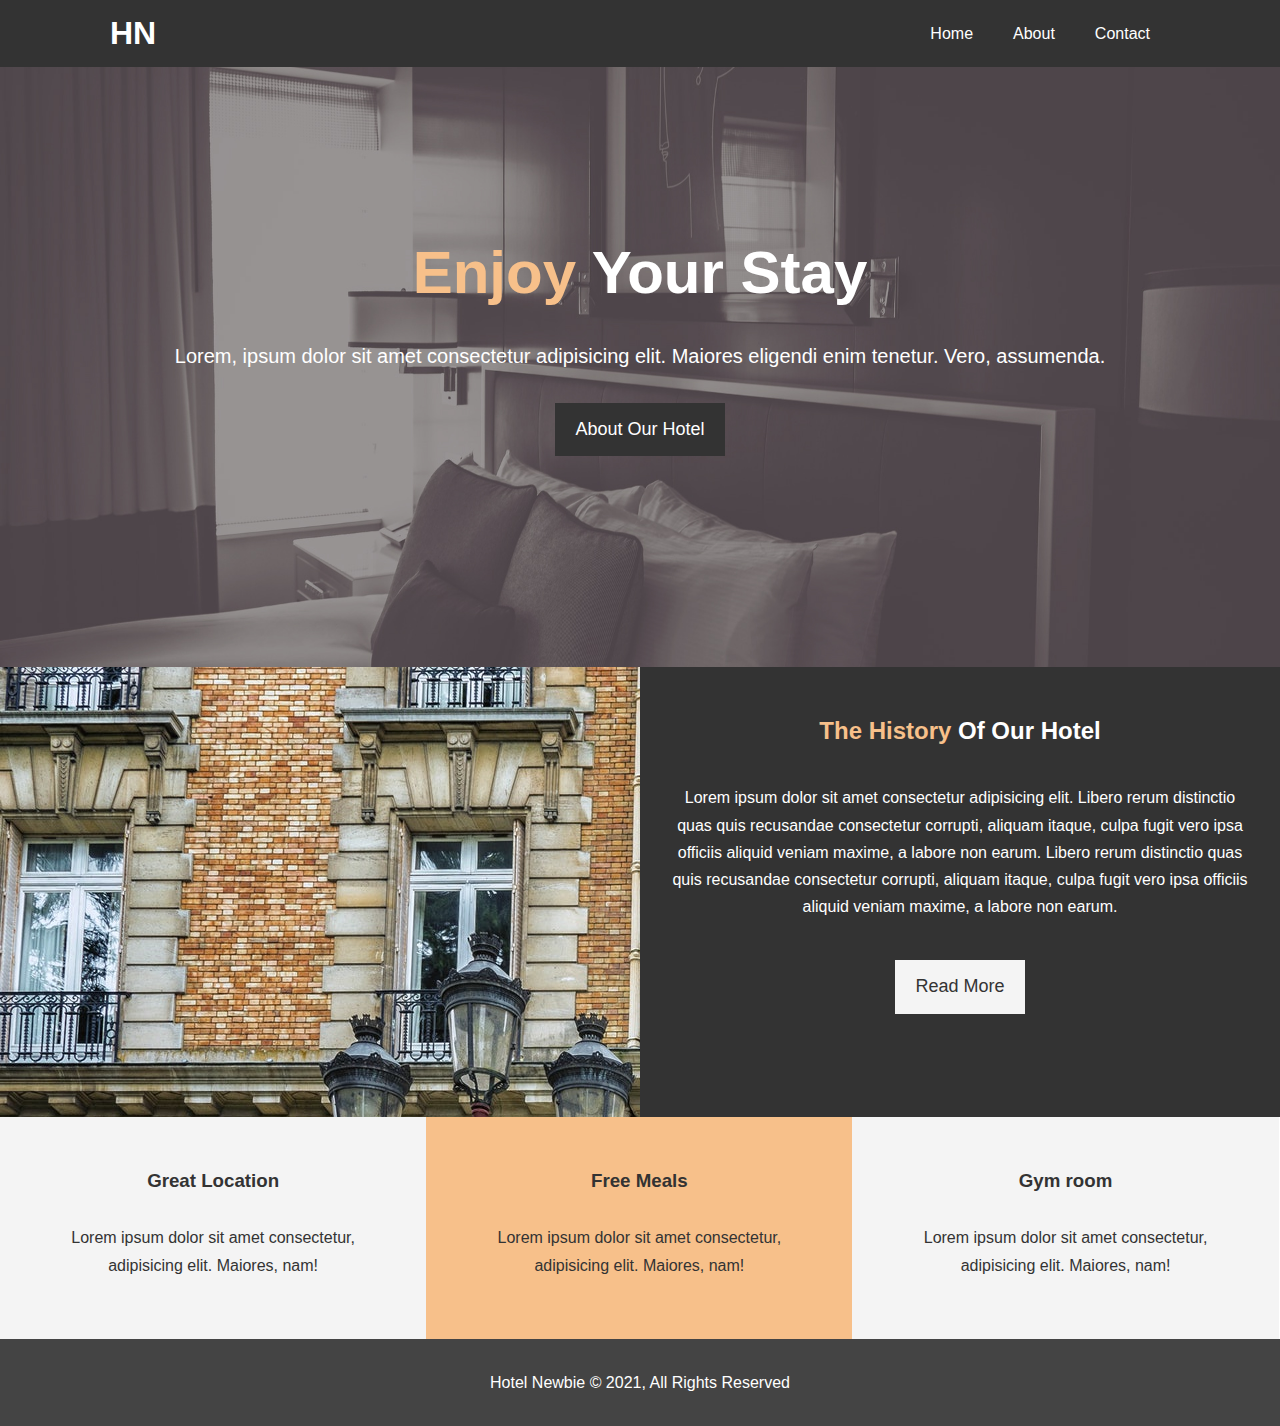
<file: index.html>
<!DOCTYPE html>
<html lang="en">
<head>
    <meta charset="UTF-8">
    <meta http-equiv="X-UA-Compatible" content="IE=edge">
    <meta name="viewport" content="width=device-width, initial-scale=1.0">
    <meta name="description" content="Welcome to my hotel.">
    <link rel="stylesheet" href="https://use.fontawesome.com/releases/v5.6.1/css/all.css" 
    integrity="sha384-gfdkjb5BdAXd+lj+gudLWI+BXq4IuLW5IT+brZEZsLFm++aCMlF1V92rMkPaX4PP" crossorigin="anonymous">
    <link rel="stylesheet" href="css/style.css">
    <link rel="stylesheet" media="screen and (max-width: 768px)" href="css/mobile.css">
    <title>Hotel Newbie | Welcome</title>
</head>
<body>
    <header>
        <nav id="navbar">
            <div class="container">
                <h1 class="logo"><a href="index.html">HN</a></h1>
                <ul>
                    <li><a class="current" href="index.html">Home</a></li>
                    <li><a href="about.html">About</a></li>
                    <li><a href="contact.html">Contact</a></li>
                </ul>
            </div>
        </nav>
        <div id="showcase">
            <div class="container">
                <div class="showcase-content">
                    <h1><span class="text-primary">Enjoy</span> Your Stay</h1>
                    <p class="lead">Lorem, ipsum dolor sit amet consectetur adipisicing elit. Maiores eligendi enim tenetur. 
                        Vero, assumenda.</p>
                        <a class="btn" href="about.html">About Our Hotel</a>
                </div>
            </div>
        </div>
    </header>
    <section id="home-info" class="bg-dark">
        <div class="info-img"></div>
        <div class="info-content">
            <h2><span class="text-primary">The History</span> Of Our Hotel</h2>
            <p>Lorem ipsum dolor sit amet consectetur adipisicing elit. Libero rerum distinctio quas
                 quis recusandae consectetur corrupti, aliquam itaque, culpa fugit vero ipsa officiis 
                 aliquid veniam maxime, a labore non earum. Libero rerum distinctio quas
                 quis recusandae consectetur corrupti, aliquam itaque, culpa fugit vero ipsa officiis 
                 aliquid veniam maxime, a labore non earum.
            </p>
            <a href="about.html" class="btn btn-light">Read More</a>
        </div>
    </section>
    <section id="features">
        <div class="box bg-light">
            <i class="fas fa-hotel fa-3x"></i>
            <h3>Great Location</h3>
            <p>Lorem ipsum dolor sit amet consectetur, adipisicing elit. Maiores, nam!</p>
        </div>
        <div class="box bg-primary">
            <i class="fas fa-utensils fa-3x"></i>
            <h3>Free Meals</h3>
            <p>Lorem ipsum dolor sit amet consectetur, adipisicing elit. Maiores, nam!</p>
        </div>
        <div class="box bg-light">
            <i class="fas fa-dumbbell fa-3x"></i>
            <h3>Gym room</h3>
            <p>Lorem ipsum dolor sit amet consectetur, adipisicing elit. Maiores, nam!</p>
        </div>
    </section>
    <div class="clr"></div>
    <footer id="main-footer">
        <p>Hotel Newbie &copy; 2021, All Rights Reserved</p>
    </footer>

</body>
</html>
</file>
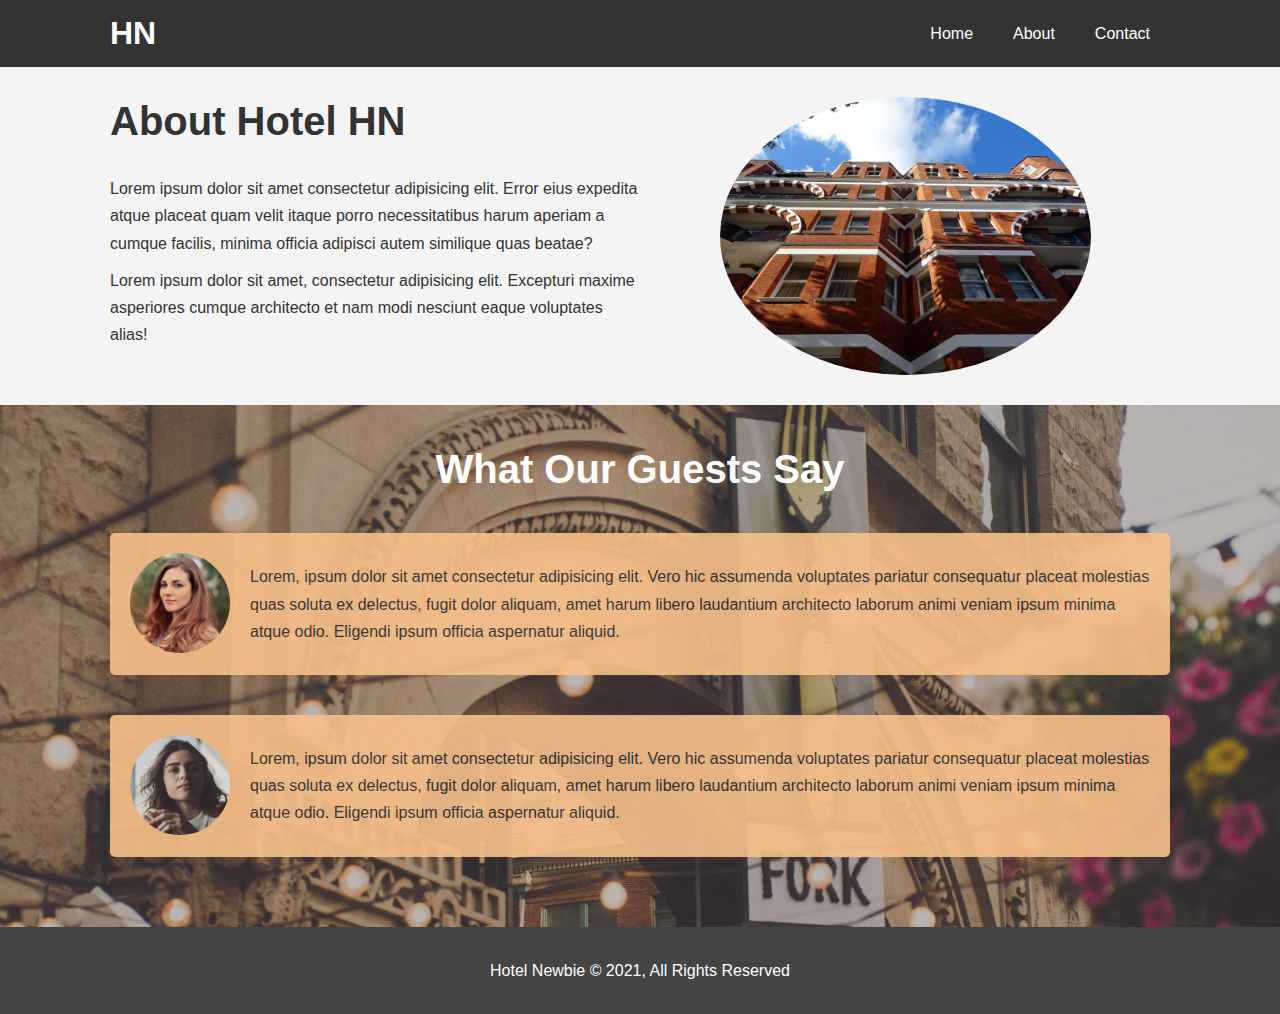
<file: about.html>
<!DOCTYPE html>
<html lang="en">
<head>
    <meta charset="UTF-8">
    <meta http-equiv="X-UA-Compatible" content="IE=edge">
    <meta name="viewport" content="width=device-width, initial-scale=1.0">
    <meta name="description" content="Welcome to my hotel.">
    <link rel="stylesheet" href="css/style.css">
    <link rel="stylesheet" media="screen and (max-width: 768px)" href="css/mobile.css">
    <title>Hotel Newbie | About</title>
</head>
<body>
    <header>
        <nav id="navbar">
            <div class="container">
                <h1 class="logo"><a href="index.html">HN</a></h1>
                <ul>
                    <li><a href="index.html">Home</a></li>
                    <li><a class="current" href="about.html">About</a></li>
                    <li><a href="contact.html">Contact</a></li>
                </ul>
            </div>
        </nav>
    </header>
    <section id="about-info" class="bg-light py-3">
        <div class="container">
            <div class="info-left">
                <h1 class="l-heading">About Hotel HN</h1>
                <p>Lorem ipsum dolor sit amet consectetur adipisicing elit. Error eius expedita atque placeat quam velit itaque porro necessitatibus harum aperiam a cumque facilis, minima officia adipisci autem similique quas beatae?</p>
                <p>Lorem ipsum dolor sit amet, consectetur adipisicing elit. Excepturi maxime asperiores cumque architecto et nam modi nesciunt eaque voluptates alias!</p>
            </div>
            <div class="info-right">
                <img src="./img/photo-2.jpg" alt="hotel">
            </div>
        </div>
    </section>

    <div class="clr"></div>

    <section id="testimonials" class="py-3">
        <div class="container">
            <h2 class="l-heading">What Our Guests Say</h2>
            <div class="testimonial bg-primary">
                <img src="./img/person-1.jpg" alt="Samantha">
                <p>Lorem, ipsum dolor sit amet consectetur adipisicing elit. Vero hic assumenda voluptates pariatur consequatur placeat molestias quas soluta ex delectus, fugit dolor aliquam, amet harum libero laudantium architecto laborum animi veniam ipsum minima atque odio. Eligendi ipsum officia aspernatur aliquid.</p>
            </div>
            <div class="testimonial bg-primary">
                <img src="./img/person-2.jpg" alt="Jen">
                <p>Lorem, ipsum dolor sit amet consectetur adipisicing elit. Vero hic assumenda voluptates pariatur consequatur placeat molestias quas soluta ex delectus, fugit dolor aliquam, amet harum libero laudantium architecto laborum animi veniam ipsum minima atque odio. Eligendi ipsum officia aspernatur aliquid.</p>
            </div>
        </div>
    </section>

    <footer id="main-footer">
        <p>Hotel Newbie &copy; 2021, All Rights Reserved</p>
    </footer>

</body>
</html>
</file>
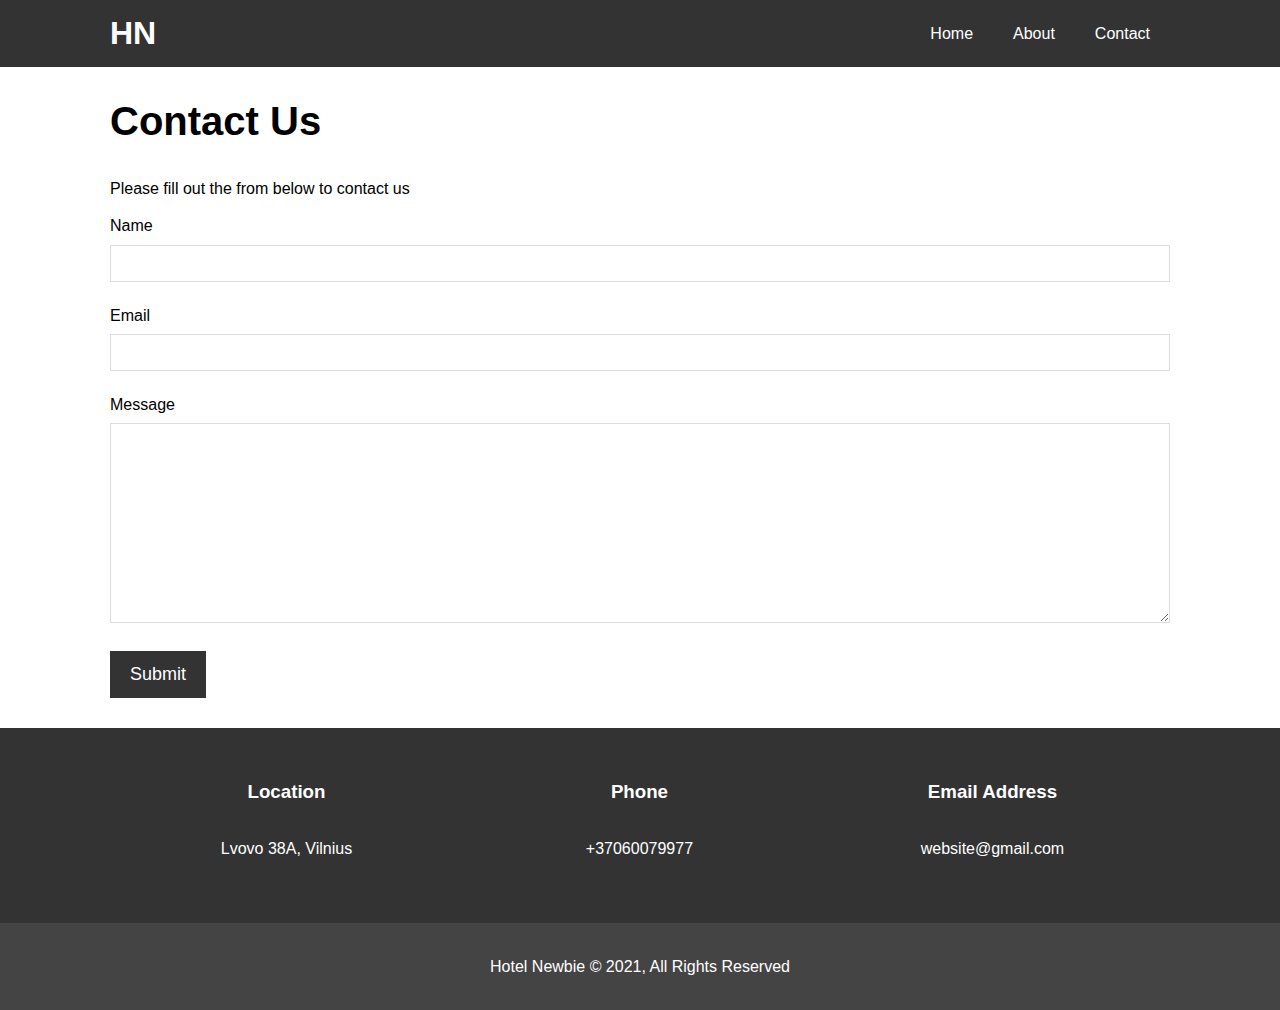
<file: contact.html>
<!DOCTYPE html>
<html lang="en">
<head>
    <meta charset="UTF-8">
    <meta http-equiv="X-UA-Compatible" content="IE=edge">
    <meta name="viewport" content="width=device-width, initial-scale=1.0">
    <meta name="description" content="Welcome to my hotel.">
    <link rel="stylesheet" href="css/style.css">
    <link rel="stylesheet" href="https://use.fontawesome.com/releases/v5.6.1/css/all.css" 
    integrity="sha384-gfdkjb5BdAXd+lj+gudLWI+BXq4IuLW5IT+brZEZsLFm++aCMlF1V92rMkPaX4PP" crossorigin="anonymous">
    <link rel="stylesheet" media="screen and (max-width: 768px)" href="css/mobile.css">
    <title>Hotel Newbie | Contact</title>
</head>
<body>
    <header>
        <nav id="navbar">
            <div class="container">
                <h1 class="logo"><a href="index.html">HN</a></h1>
                <ul>
                    <li><a href="index.html">Home</a></li>
                    <li><a href="about.html">About</a></li>
                    <li><a class="current" href="contact.html">Contact</a></li>
                </ul>
            </div>
        </nav>
    </header>
    
    <section id="contact-form" class="py-3">
        <div class="container">
            <h1 class="l-heading">Contact Us</h1>
            <p>Please fill out the from below to contact us</p>
            <form action="process.php">
                <div class="form-group">
                    <label for="name">Name</label>
                    <input type="text" name="name" id="name">
                </div>
                <div class="form-group">
                    <label for="email">Email</label>
                    <input type="email" name="email" id="email">
                </div>
                <div class="form-group">
                    <label for="message">Message</label>
                    <textarea name="message" id="message"></textarea>
                </div>
                <button type="submit" class="btn">Submit</button>
            </form>
        </div>
    </section>

    <section id="contact-info" class="bg-dark">
        <div class="container">
            <div class="box">
                <i class="fas fa-hotel fa-3x"></i>
                <h3>Location</h3>
                <p>Lvovo 38A, Vilnius</p>
            </div>
            <div class="box">
                <i class="fas fa-phone fa-3x"></i>
                <h3>Phone</h3>
                <p>+37060079977</p>
            </div>
            <div class="box">
                <i class="fas fa-envelope fa-3x"></i>
                <h3>Email Address</h3>
                <p>website@gmail.com</p>
            </div>
        </div>
    </section>

    <footer id="main-footer">
        <p>Hotel Newbie &copy; 2021, All Rights Reserved</p>
    </footer>

</body>
</html>
</file>
<file: css/style.css>
* {
    margin: 0;
    padding: 0;
    box-sizing: border-box;
}

body {
    font-family: 'Segoe UI', Tahoma, Geneva, Verdana, sans-serif;
    line-height: 1.7em;
}

a {
    color: #333;
    text-decoration: none;
}

h1, h1, h3 {
    padding-bottom: 20px;
}

p {
    margin: 10px 0;
}

.container {
    margin:auto;
    max-width: 1100px;
    overflow: auto;
    padding: 0 20px;
}

.text-primary {
    color:#f7c08a;
}

.lead {
    font-size: 20px;
}

.btn {
    display: inline-block;
    font-size: 18px;
    color: #fff;
    background: #333;
    padding: 13px 20px;
    border: none;
    cursor: pointer;
}

.btn:hover {
    background: #f7c08a;
    color: #333;
}

.btn-light {
    background: #f4f4f4;
    color: #333;
}

.bg-dark {
    background: #333;
    color: #fff;
}
.bg-light {
    background: #f4f4f4;
    color: #333;
}
.bg-primary {
    background: #f7c08a;
    color: #333;
}

.clr {
    clear:both;
}

.l-heading{
    font-size: 40px;
    line-height: 1.2;
}

/* padding */

.py-1 {
    padding: 10px 0;
}
.py-2 {
    padding: 20px 0;
}
.py-3 {
    padding: 30px 0;
}

#navbar {
    background-color: #333;
    color: #fff;
    overflow: auto;
}

#navbar a {
    color: #fff;
}

#navbar .logo {
    float: left;
    padding-top: 20px;
}

#navbar ul {
    list-style: none;
    float: right;
}

#navbar ul li {
    float: left;
}

#navbar ul li a {
    display: block;
    padding: 20px;
    text-align: center;
}

#navbar ul li a:hover {
    background: #444;
    color: #f7c08a;
}

#showcase {
    background: url('../img/showcase.jpg') no-repeat center center/cover;
    height: 600px;
}

#showcase .showcase-content {
    color: #fff;
    text-align: center;
    padding-top: 170px;
}

#showcase .showcase-content h1 {
    font-size: 60px;
    line-height: 1.2em;
}

#showcase .showcase-content p {
    padding-bottom: 20px;
    line-height: 1.7em;
}

/*home info */

#home-info {
    height: 450px;
}

#home-info .info-img {
    float: left;
    width: 50%;
    background: url('../img/photo-1.jpg') no-repeat;
    min-height: 100%;
}

#home-info .info-content {
    float: right;
    width: 50%;
    height: 100%;
    text-align: center;
    padding: 50px 30px;
    overflow: hidden;
}

#home-info .info-content p {
    padding-bottom: 30px;
    padding-top: 30px;
}

/* Features */

.box {
    float: left;
    width: 33.3%;
    padding: 50px;
    text-align: center;
}

.box i {
    margin-bottom: 10px;
}
/* persons */

#testimonials {
    height: 100%;
    background: url(../img/test-bg.jpg) no-repeat
    center center/cover;
    padding-top: 40px;
}
#testimonials h2 {
    color: #fff;
    text-align: center;
    padding-bottom: 40px;
}
#testimonials .testimonial img {
    width: 100px;
    float: left;
    margin-right: 20px;
    border-radius: 50%;
}

#testimonials .testimonial {
    padding: 20px;
    margin-bottom: 40px;
    border-radius: 5px;
    opacity: 0.9;
}

/*contact*/

#contact-form .form-group {
    margin-bottom: 20px;
}

#contact-form label {
    display: block;
    margin-bottom: 5px;
}

#contact-form input, #contact-form textarea {
    width: 100%;
    padding: 10px;
    border: 1px #ddd solid;
}

#contact-form textarea {
    height: 200px;
}

#contact-form input:focus, #contact-form textarea:focus {
    outline: none;
    border-color: #f7c08a;
}

/* about info */
#about-info .info-right {
    float:right;
    width: 50%;
    min-height: 100%;
}

#about-info .info-right img {
    display: block;
    margin: auto;
    width: 70%;
    border-radius: 50%;
}

#about-info .info-left {
    float:left;
    width: 50%;
    min-height: 100%;
}

#main-footer {
    text-align: center;
    background: #444;
    color: #fff;
    padding: 20px;
}
</file>
<file: css/mobile.css>
#navbar .logo {
    float:none;
    text-align: center;
}

#navbar ul, #navbar ul li {
    float: none;
}

#navbar ul li a {
    padding: 5px;
    border-bottom: #444 dotted 1px;
}

/* Home info */

#home-info .info-img {
    display: none;
}

#home-info .info-content {
    float: none;
    width: 100%;
}

/* Boxes */

.box {
    float: none;
    width: 100%;
}

/* about */

#about-info .info-right,
#about-info .info-left {
    float: none;
    width: 100%;
}

#about-info .info-right {
    margin-top: 30px;
}

.l-heading {
    text-align: center;
}
</file>
